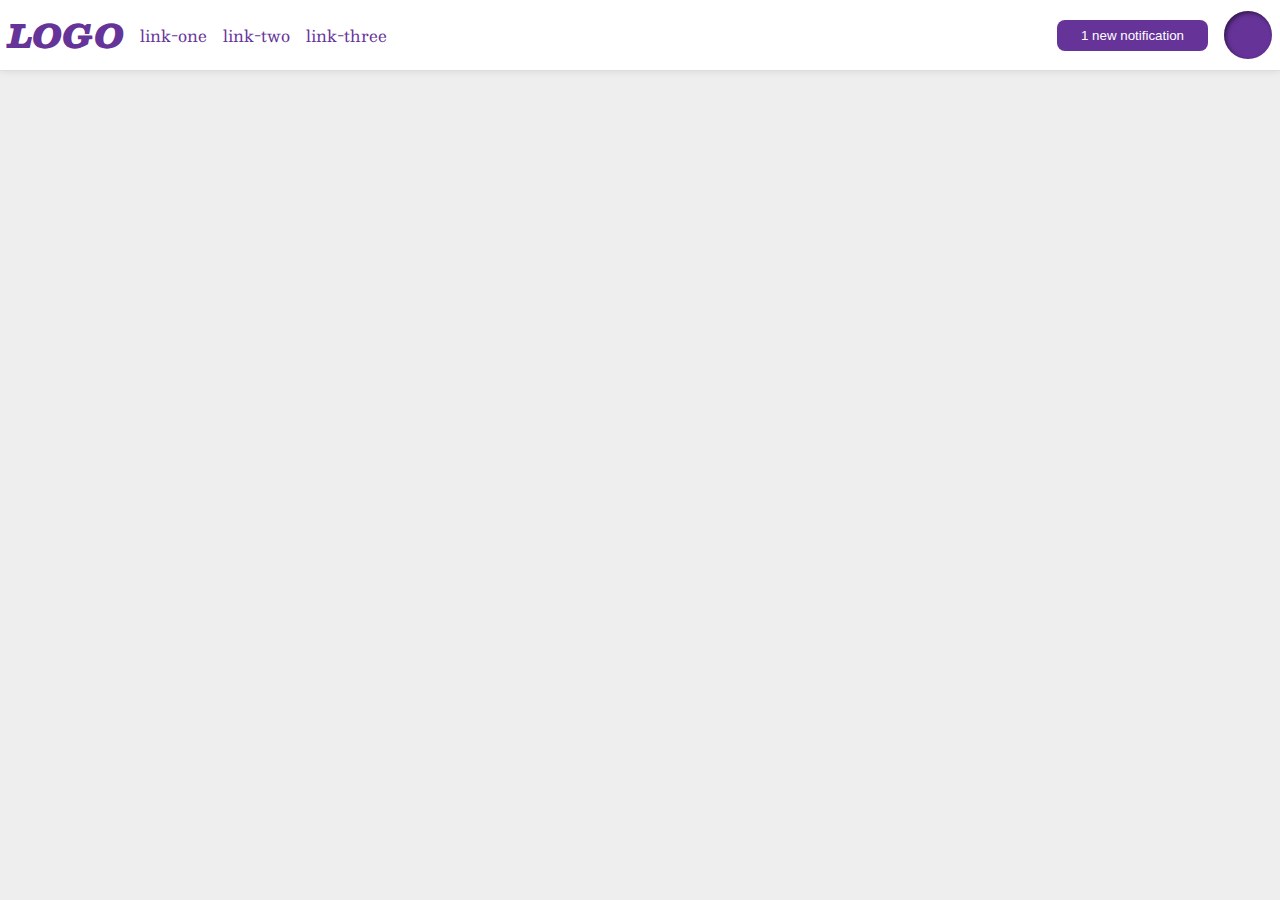
<file: foundations/flex/03-flex-header-2/index.html>
<!DOCTYPE html>
<html lang="en">
  <head>
    <meta charset="UTF-8">
    <meta http-equiv="X-UA-Compatible" content="IE=edge">
    <meta name="viewport" content="width=device-width, initial-scale=1.0">
    <title>Flex Header 2</title>
    <link rel="stylesheet" href="style.css">
  </head>
  <body>
    <div class="header">
      <div class="header-part">
        <div class="logo">
          LOGO
        </div>
        <ul class="links">
          <li><a href="https://google.com">link-one</a></li>
          <li><a href="https://google.com">link-two</a></li>
          <li><a href="https://google.com">link-three</a></li>
        </ul>
      </div>
      <div class="header-part">
        <button class="notifications">
          1 new notification
        </button>
        <div class="profile-image"></div>
      </div>
    </div>
  </body>
</html>
</file>
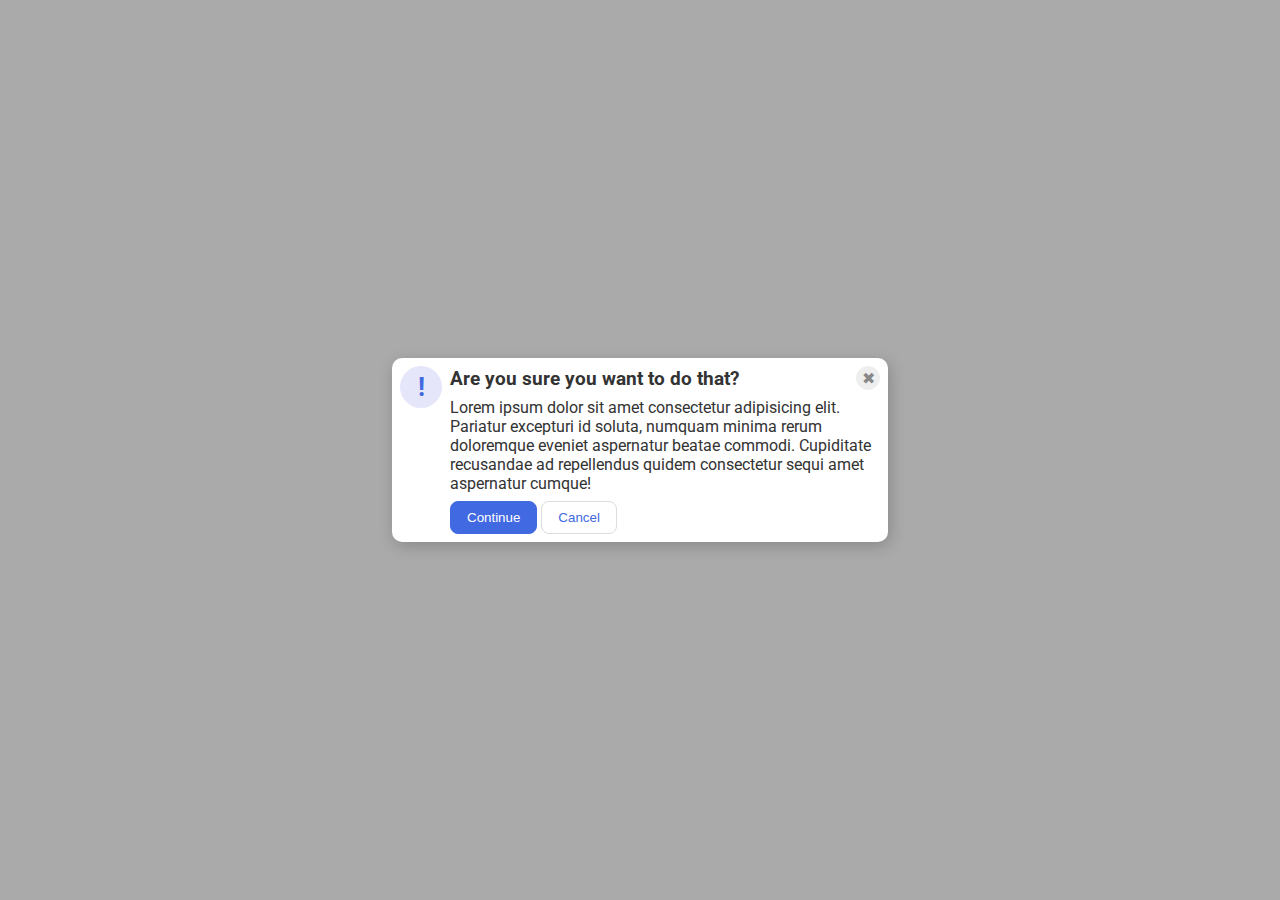
<file: foundations/flex/05-flex-modal/index.html>
<!DOCTYPE html>
<html lang="en">
  <head>
    <meta charset="UTF-8">
    <meta http-equiv="X-UA-Compatible" content="IE=edge">
    <meta name="viewport" content="width=device-width, initial-scale=1.0">
    <link rel="stylesheet" href="style.css">
    <title>Modal</title>
  </head>
  <body>
    <div class="modal">
      <div class="icon">!</div>
      <div class="modal-body">
        <div class="header">
          Are you sure you want to do that?
          <button class="close-button">✖</button>
        </div>
        <div class="text">Lorem ipsum dolor sit amet consectetur adipisicing elit. Pariatur excepturi id soluta, numquam minima rerum doloremque eveniet aspernatur beatae commodi. Cupiditate recusandae ad repellendus quidem consectetur sequi amet aspernatur cumque!</div>
        <button class="continue">Continue</button>
        <button class="cancel">Cancel</button>
      </div>
    </div>
  </body>
</html>
</file>
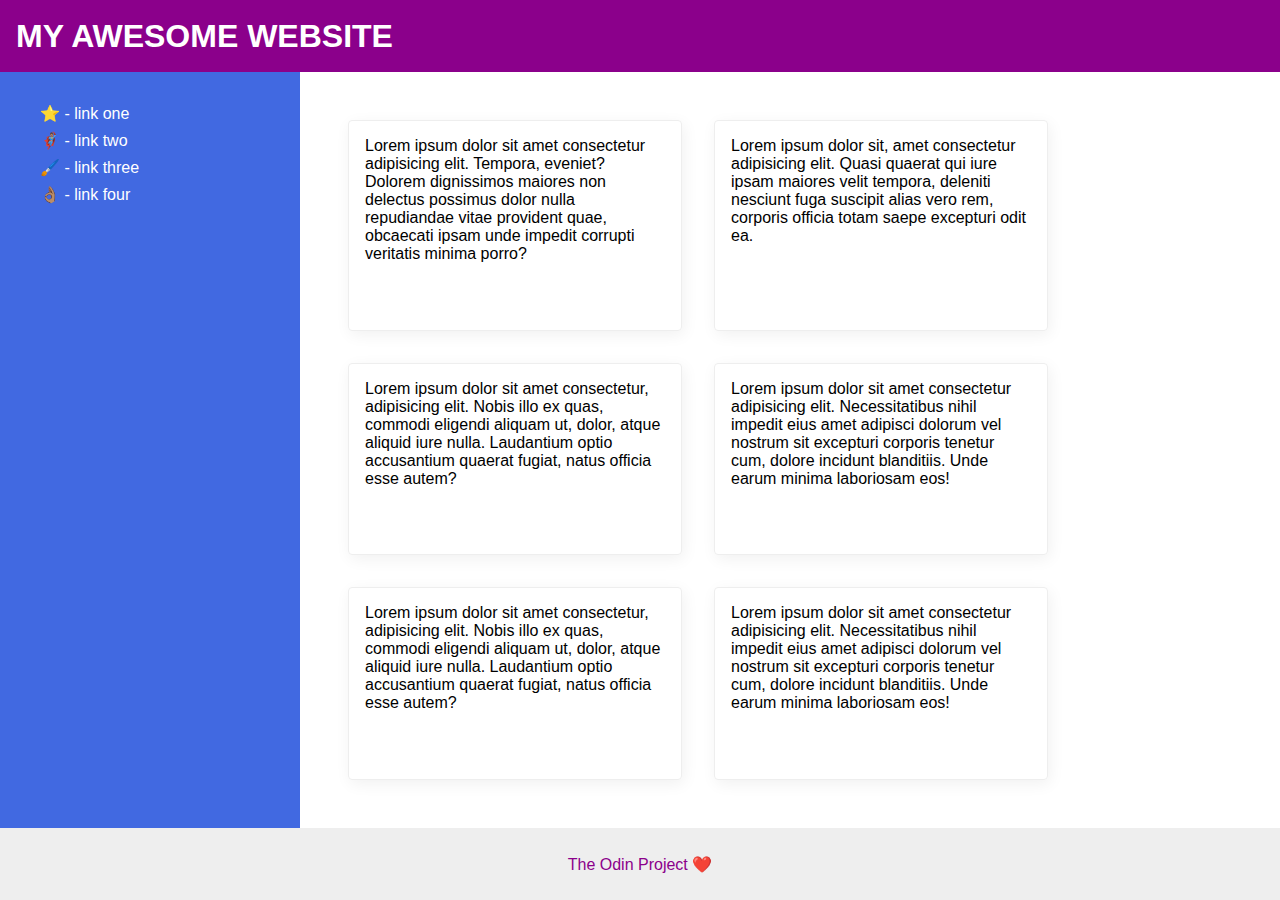
<file: foundations/flex/07-flex-layout-2/index.html>
<!DOCTYPE html>
<html lang="en">
  <head>
    <meta charset="UTF-8">
    <meta http-equiv="X-UA-Compatible" content="IE=edge">
    <meta name="viewport" content="width=device-width, initial-scale=1.0">
    <title>The Holy Grail</title>
    <link rel="stylesheet" href="style.css">
  </head>
  <body>
    <div class="header">
      MY AWESOME WEBSITE
    </div>
    <div class="main">
    <div class="sidebar">
      <ul>
        <li><a href="#">⭐ - link one</a></li>
        <li><a href="#">🦸🏽‍♂️ - link two</a></li>
        <li><a href="#">🖌️ - link three</a></li>
        <li><a href="#">👌🏽 - link four</a></li>
      </ul>
    </div>
    <div class="deck">
      <div class="card">Lorem ipsum dolor sit amet consectetur adipisicing elit. Tempora, eveniet? Dolorem dignissimos maiores non delectus possimus dolor nulla repudiandae vitae provident quae, obcaecati ipsam unde impedit corrupti veritatis minima porro?</div>
      <div class="card">Lorem ipsum dolor sit, amet consectetur adipisicing elit. Quasi quaerat qui iure ipsam maiores velit tempora, deleniti nesciunt fuga suscipit alias vero rem, corporis officia totam saepe excepturi odit ea.</div>
      <div class="card">Lorem ipsum dolor sit amet consectetur, adipisicing elit. Nobis illo ex quas, commodi eligendi aliquam ut, dolor, atque aliquid iure nulla. Laudantium optio accusantium quaerat fugiat, natus officia esse autem?</div>
      <div class="card">Lorem ipsum dolor sit amet consectetur adipisicing elit. Necessitatibus nihil impedit eius amet adipisci dolorum vel nostrum sit excepturi corporis tenetur cum, dolore incidunt blanditiis. Unde earum minima laboriosam eos!</div>
      <div class="card">Lorem ipsum dolor sit amet consectetur, adipisicing elit. Nobis illo ex quas, commodi eligendi aliquam ut, dolor, atque aliquid iure nulla. Laudantium optio accusantium quaerat fugiat, natus officia esse autem?</div>
      <div class="card">Lorem ipsum dolor sit amet consectetur adipisicing elit. Necessitatibus nihil impedit eius amet adipisci dolorum vel nostrum sit excepturi corporis tenetur cum, dolore incidunt blanditiis. Unde earum minima laboriosam eos!</div>
    </div>
    </div>
    <div class="footer">
      The Odin Project ❤️
    </div>
  </body>
</html>
</file>
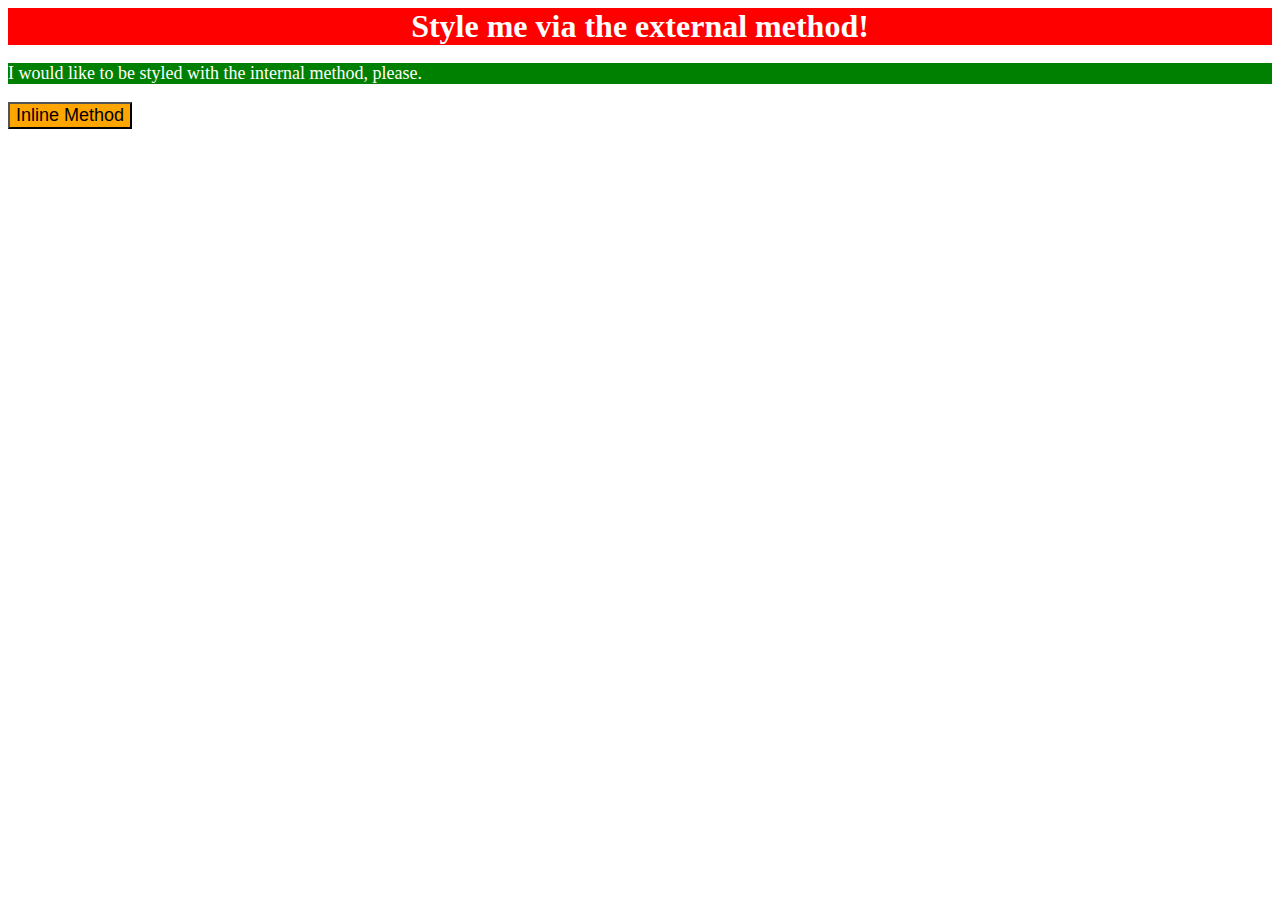
<file: foundations/intro-to-css/01-css-methods/index.html>
<!DOCTYPE html>
<html lang="en">
  <head>
    <meta charset="UTF-8">
    <meta http-equiv="X-UA-Compatible" content="IE=edge">
    <meta name="viewport" content="width=device-width, initial-scale=1.0">
    <style>
      p {
        color: white;
        background: green;
        font-size: 18px;
      }
    </style>
    <link rel="stylesheet" href="./style.css">
    <title>Methods for Adding CSS</title>
  </head>
  <body>
    <div>Style me via the external method!</div>
    <p>I would like to be styled with the internal method, please.</p>
    <button style="background: orange; font-size: 18px;">Inline Method</button>
  </body>
</html>
</file>
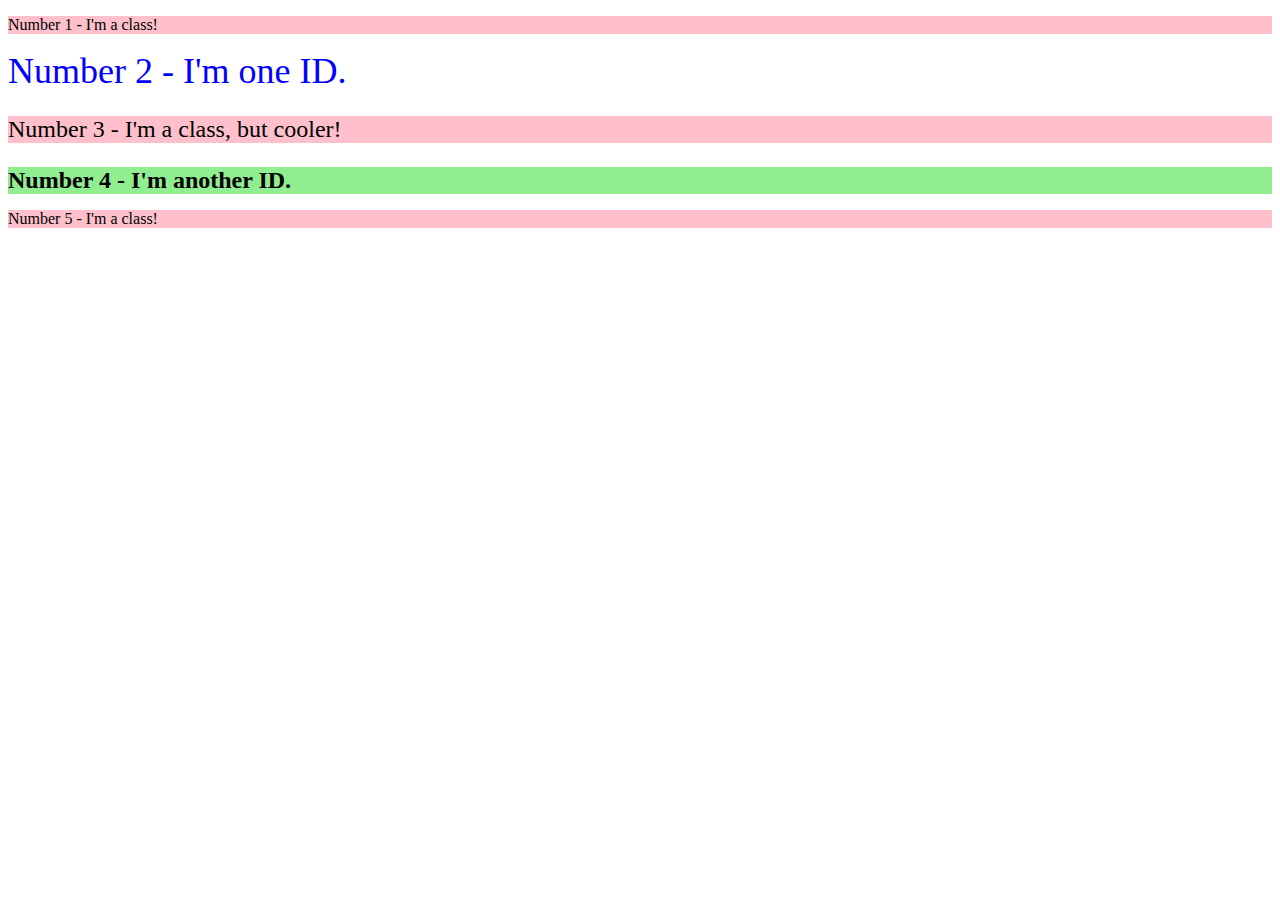
<file: foundations/intro-to-css/02-class-id-selectors/index.html>
<!DOCTYPE html>
<html lang="en">
  <head>
    <meta charset="UTF-8">
    <meta http-equiv="X-UA-Compatible" content="IE=edge">
    <meta name="viewport" content="width=device-width, initial-scale=1.0">
    <title>Class and ID Selectors</title>
    <link rel="stylesheet" href="style.css">
  </head>
  <body>
    <p class="odd">Number 1 - I'm a class!</p>
    <div id="second">Number 2 - I'm one ID.</div>
    <p class="odd third">Number 3 - I'm a class, but cooler!</p>
    <div id="forth">Number 4 - I'm another ID.</div>
    <p class="odd">Number 5 - I'm a class!</p>
  </body>
</html>
</file>
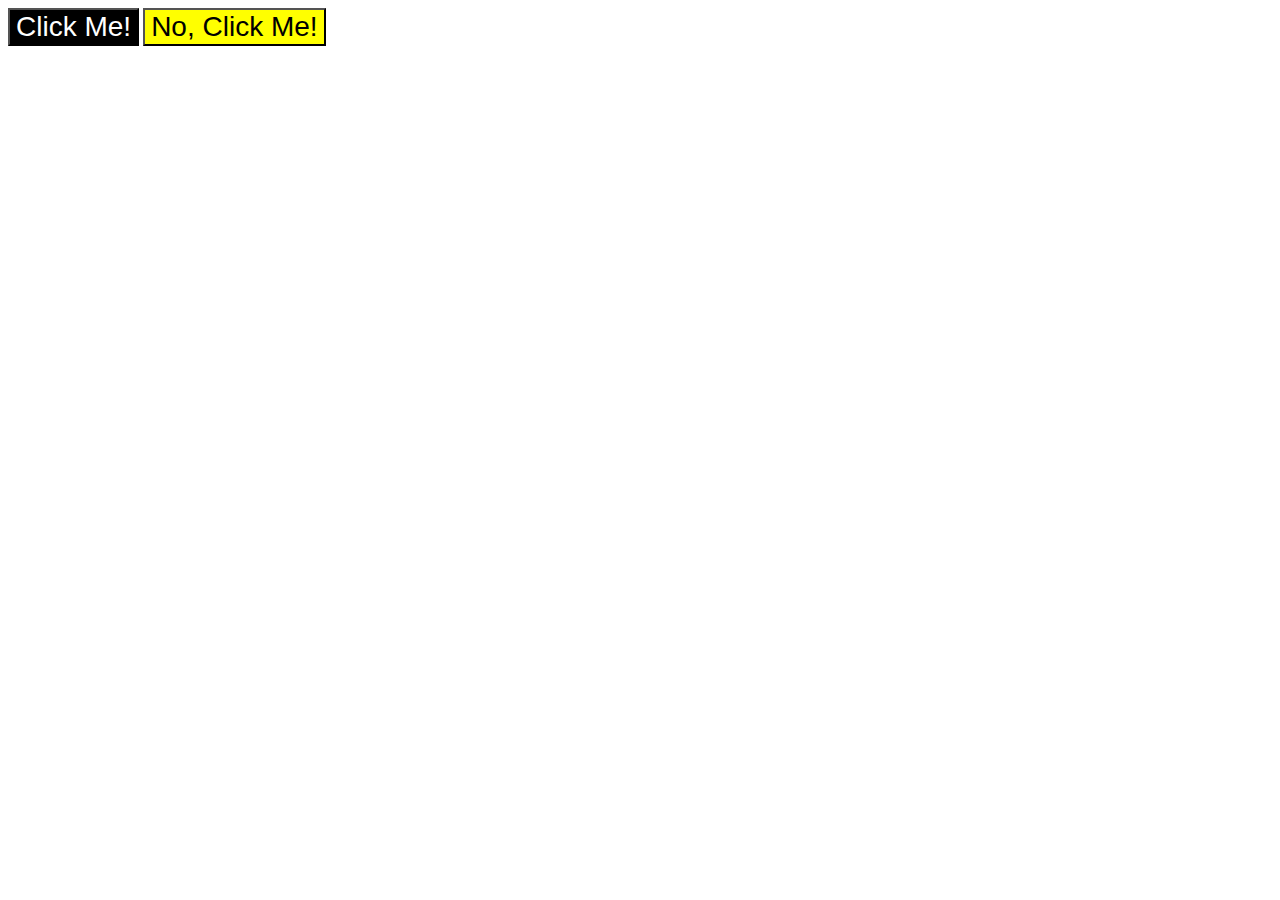
<file: foundations/intro-to-css/03-grouping-selectors/index.html>
<!DOCTYPE html>
<html lang="en">
  <head>
    <meta charset="UTF-8">
    <meta http-equiv="X-UA-Compatible" content="IE=edge">
    <meta name="viewport" content="width=device-width, initial-scale=1.0">
    <title>Grouping Selectors</title>
    <link rel="stylesheet" href="style.css">
  </head>
  <body>
    <button class="first">Click Me!</button>
    <button class="second">No, Click Me!</button>
  </body>
</html>
</file>
<file: foundations/flex/03-flex-header-2/style.css>
/* this is some magical font-importing.  
you'll learn about it later. */
@import url('https://fonts.googleapis.com/css2?family=Besley:ital,wght@0,400;1,900&display=swap');

body {
  margin: 0;
  background: #eee;
  font-family: Besley, serif;
}

.header {
  background: white;
  border-bottom: 1px solid #ddd;
  box-shadow: 0 0 8px rgba(0,0,0,.1);
  padding: 8px;
  display: flex;
  justify-content: space-between;
}

.profile-image {
  background: rebeccapurple;
  box-shadow: inset 2px 2px 4px rgba(0,0,0,.5);
  border-radius: 50%;
  width: 48px;
  height: 48px;
}

.logo {
  color: rebeccapurple;
  font-size: 32px;
  font-weight: 900;
  font-style: italic;
}

button {
  border: none;
  border-radius: 8px;
  background: rebeccapurple;
  color: white;
  padding: 8px 24px;
}

a {
  /* this removes the line under our links */
  text-decoration: none;
  color: rebeccapurple;
}

ul {
  list-style-type: none;
  padding:0;
  margin:0;
  display: flex;
  gap: 16px;
}

.header-part {
  display: flex;
  align-items: center;
  gap:16px;
}
</file>
<file: foundations/flex/05-flex-modal/style.css>
@import url('https://fonts.googleapis.com/css2?family=Roboto:wght@400;700&display=swap');

html, body {
  height: 100%;
}

body {
  font-family: Roboto, sans-serif;
  margin: 0;
  background: #aaa;
  color: #333;
  /* I'll give you this one for free lol */
  display: flex;
  align-items: center;
  justify-content: center;
}

.modal {
  background: white;
  width: 480px;
  border-radius: 10px;
  box-shadow: 2px 4px 16px rgba(0,0,0,.2);
  display: flex;
  padding:8px;
  gap:8px
}

.icon {
  color: royalblue;
  font-size: 26px;
  font-weight: 700;
  background: lavender;
  width: 42px;
  height: 42px;
  border-radius: 50%;
  display: flex;
  align-items: center;
  justify-content: center;
  flex-shrink: 0;
}

.close-button {
  background: #eee;
  border-radius: 50%;
  color: #888;
  font-weight: 400;
  font-size: 16px;
  height: 24px;
  width: 24px;
  display: flex;
  align-items: center;
  justify-content: center;
  border: 1px solid #eee;
  padding: 0;
}

button {
  cursor: pointer;
  padding: 8px 16px;
  border-radius: 8px;
}

button.continue {
  background: royalblue;
  border: 1px solid royalblue;
  color: white;
}

button.cancel {
  background: white;
  border: 1px solid #ddd;
  color: royalblue;
}

.header {
  display:flex;
  align-items: center;
  justify-content: space-between;
  font-weight: bold;
  font-size: larger;
  margin-bottom: 8px;;
}

.text {
  margin-bottom: 8px;
}
</file>
<file: foundations/flex/07-flex-layout-2/style.css>
body {
  font-family: -apple-system, BlinkMacSystemFont, 'Segoe UI', Roboto, Oxygen, Ubuntu, Cantarell, 'Open Sans', 'Helvetica Neue', sans-serif;
  margin: 0;
  min-height: 100vh;
  display: flex;
  flex-direction: column;
}

.header {
  height: 72px;
  background: darkmagenta;
  color: white;
  font-weight: 900;
  font-size: 32px;
  padding-left: 16px;
  display: flex;
  align-items: center;
}

.footer {
  height: 72px;
  background: #eee;
  color: darkmagenta;
  display: flex;
  align-items: center;
  justify-content: center;
}

.sidebar {
  width: 300px;
  background: royalblue;
  box-sizing: border-box;
}

.card {
  border: 1px solid #eee;
  box-shadow: 2px 4px 16px rgba(0,0,0,.06);
  border-radius: 4px;
}

.main {
  display: flex;
  flex-grow: 1;
}
.sidebar {
  flex-shrink: 0;
  min-width: 300px;
  padding: 16px;
}

.sidebar ul {
  list-style: none;
  padding:0px;
  margin: 16px;
}
.sidebar li {
  margin: 8px;
}
.sidebar a {
  text-decoration: none;
  color: white;
  font-size: 24;
}

.deck {
  display: flex;
  flex-wrap: wrap;
  gap: 32px;
  padding: 48px;
}
.card {
  flex-basis: 300px;
  padding: 16px
}
</file>
<file: foundations/intro-to-css/01-css-methods/style.css>
/* css-file */
div {
    background: red;
    color:white;
    text-align: center;
    font-size: 32px;
    font-weight: bold;
}
</file>
<file: foundations/intro-to-css/02-class-id-selectors/style.css>
.odd {
    background: pink;
    font-family: "Verdana" "DejaVu Sans" serif;
}
#second {
    color:blue;
    font-size: 36px;
}
.third {
    font-size: 24px;
}
#forth {
    background:lightgreen;
    font-size: 24px;
    font-weight: bold;
}
</file>
<file: foundations/intro-to-css/03-grouping-selectors/style.css>
.first,
.second {
    font-family: "Helvetica" "Times New Roman" sans-serif;
    font-size: 28px;
}
.first {
    color: white;
    background: black;
}
.second {
    background: yellow;
}
</file>
